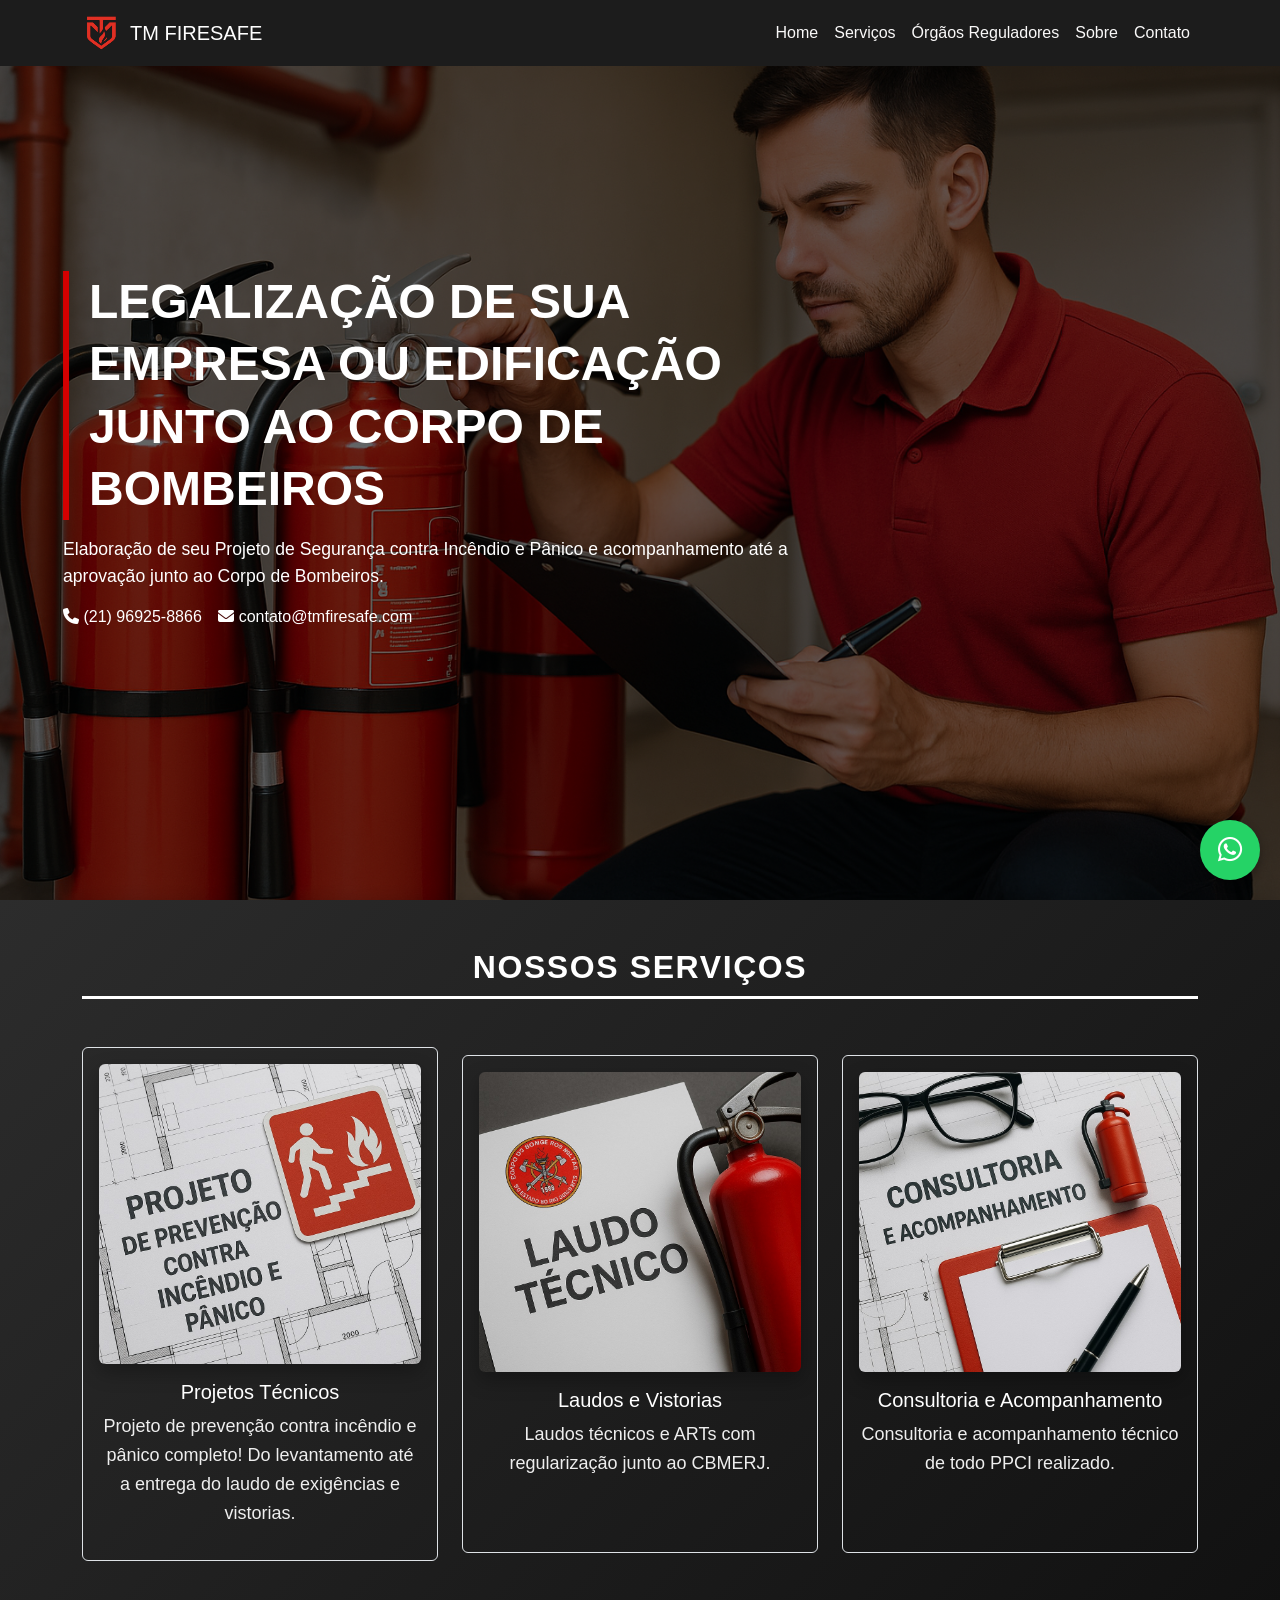
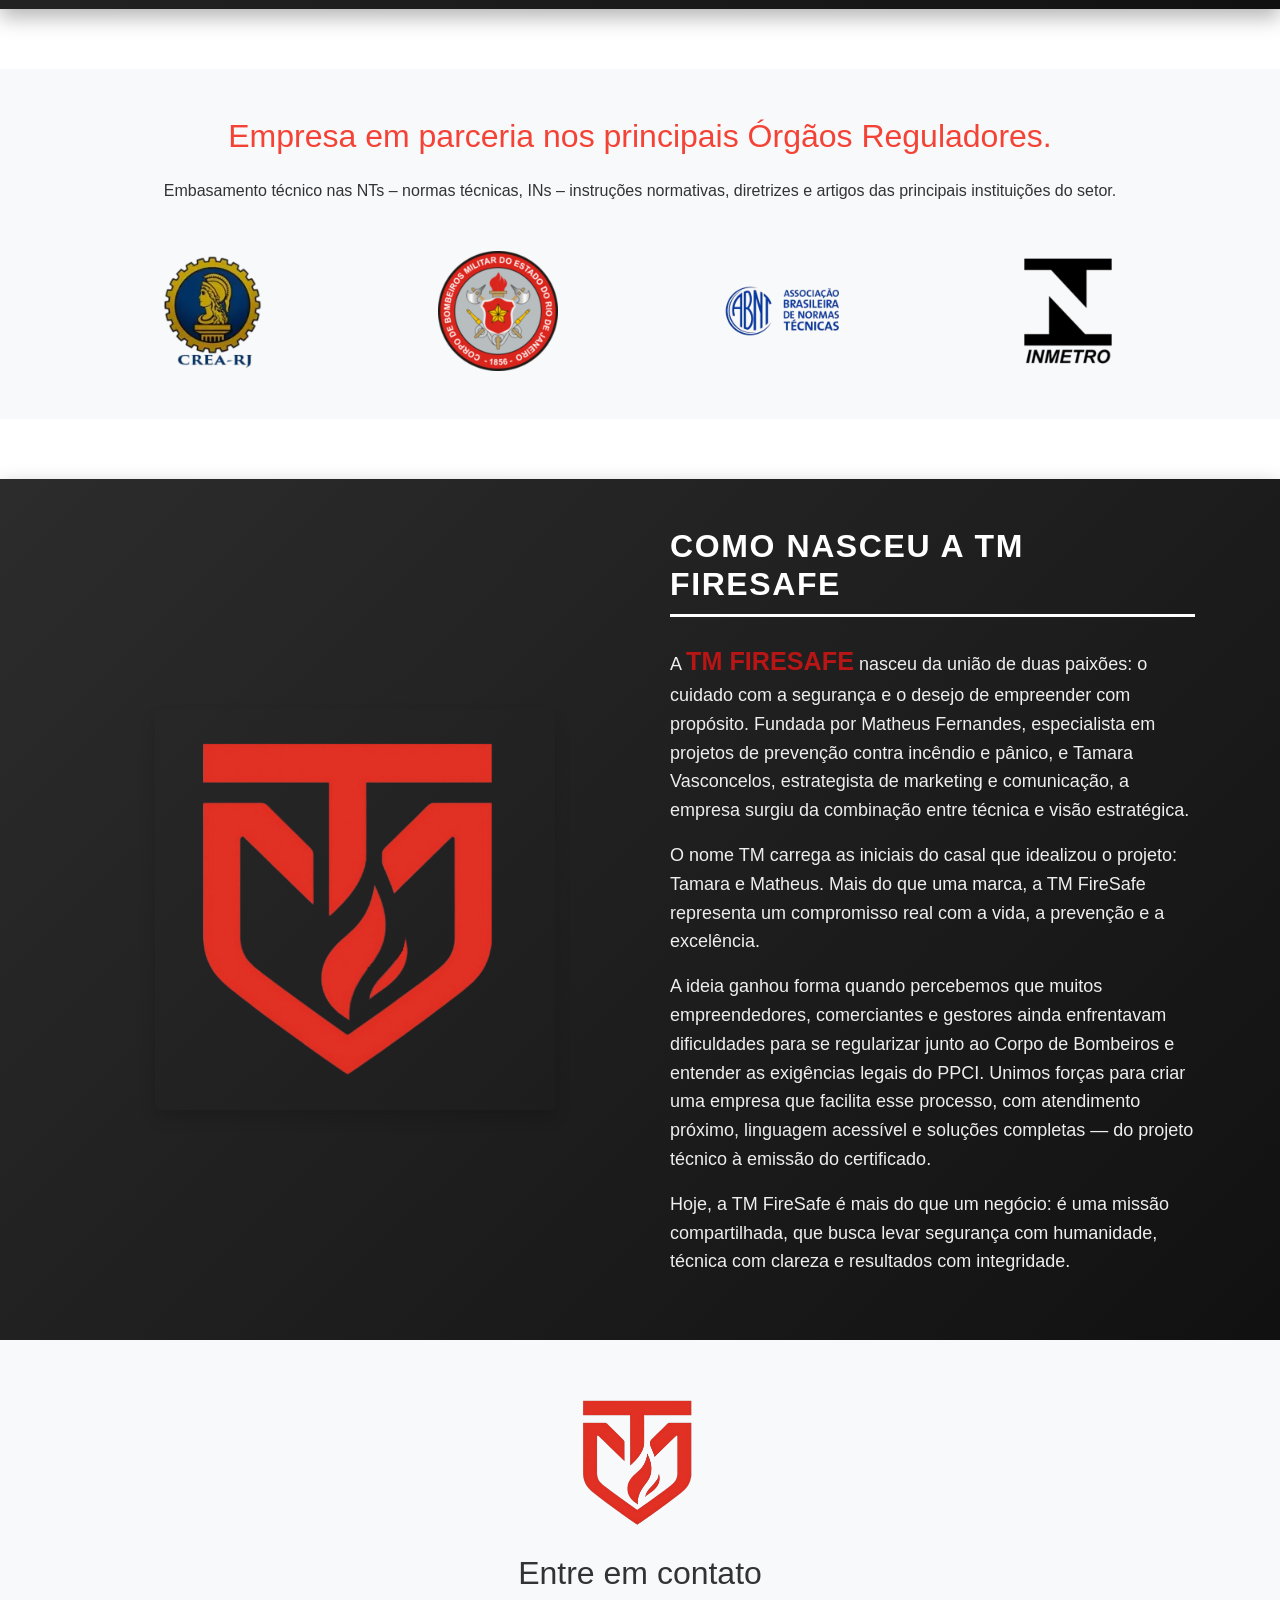
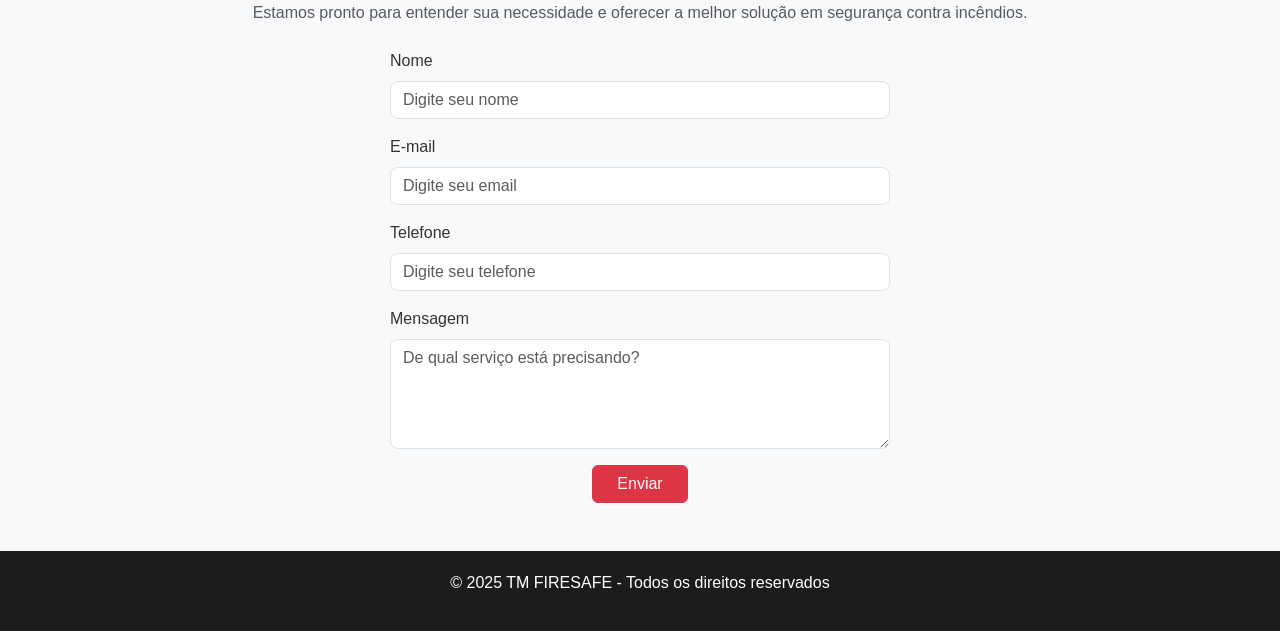
<file: index.html>
<!DOCTYPE html>
<html lang="pt-br">

<head>
  <meta charset="UTF-8" />
  <meta name="viewport" content="width=device-width, initial-scale=1.0" />
  <title>TM FIRESAFE - Soluções que previnem, sistemas que salvam.</title>
  <link rel="icon" href="assets/img/logo2.svg" type="image/x-icon" />

  <!-- Bootstrap CSS -->
  <link href="https://cdn.jsdelivr.net/npm/bootstrap@5.3.2/dist/css/bootstrap.min.css" rel="stylesheet" />

  <!-- Font Awesome para ícones -->
  <link href="https://cdnjs.cloudflare.com/ajax/libs/font-awesome/6.4.0/css/all.min.css" rel="stylesheet" />

  <!-- CSS personalizado -->
  <link rel="stylesheet" href="assets/css/style.css" />
</head>

<body>
  <!-- NAVBAR -->
  <nav class="navbar navbar-expand-lg navbar-dark fixed-top">
    <div class="container">
      <a class="navbar-brand d-flex align-items-center gap-2" href="#">
        <img src="assets/img/logo2.svg" alt="Logo TM FIRESAFE" width="40" height="40"
          class="d-inline-block align-text-top">
        TM FIRESAFE
      </a>
      <button class="navbar-toggler" type="button" data-bs-toggle="collapse" data-bs-target="#menuNav">
        <span class="navbar-toggler-icon"></span>
      </button>
      <div class="collapse navbar-collapse" id="menuNav">
        <ul class="navbar-nav ms-auto">
          <li class="nav-item"><a class="nav-link" href="#home">Home</a></li>
          <li class="nav-item"><a class="nav-link" href="#servicos">Serviços</a></li>
          <li class="nav-item"><a class="nav-link" href="#clientes">Órgãos Reguladores</a></li>
          <li class="nav-item"><a class="nav-link" href="#sobre">Sobre</a></li>
          <li class="nav-item"><a class="nav-link" href="#contato">Contato</a></li>

        </ul>
      </div>
    </div>
  </nav>

  <header id="home">
    <div class="overlay"></div>
    <div class="content container">
      <h1>
        LEGALIZAÇÃO DE SUA <br> EMPRESA
        OU EDIFICAÇÃO <br> JUNTO AO
        CORPO DE<br> BOMBEIROS
      </h1>
      <p class="lead">Elaboração de seu Projeto de Segurança contra Incêndio e Pânico e acompanhamento até a aprovação
        junto ao Corpo de Bombeiros.</p>

      <div class="contact-info mt-3">
        <a href="https://wa.me/5521969258866" target="_blank"><i class="fas fa-phone"></i> (21) 96925-8866</a> 
        <a href="mailto:contato@tmfiresafe.com"><i class="fas fa-envelope"></i>     contato@tmfiresafe.com</a>
      </div>
    </div>
  </header>

  <section id="servicos" class="sobre-section bg-light py-5">
    <div class="container">
      <h2 class="section-title text-center mb-5">Nossos Serviços</h2>
      <div class="row g-4">

        <!-- Coluna 1 -->
        <div class="col-12 col-md-4">
          <div class="d-flex flex-column h-100 text-center p-3 border rounded position-relative overflow-hidden">
            <img src="assets/img/projeto.jpg" alt="Projetos Técnicos" class="img-fluid rounded mb-3"
              style="max-height: 300px; object-fit: cover;">
            <div class="icon-hover"><i class="fa-solid fa-briefcase fa-2x"></i></div>
            <h5>Projetos Técnicos</h5>
            <p class="flex-grow-1">
              Projeto de prevenção contra incêndio e pânico completo! Do levantamento até a entrega do laudo de
              exigências e vistorias.
            </p>
          </div>

        </div>

        <!-- Coluna 2 -->
        <div class="col-12 col-md-4">
          <div class="d-flex flex-column h-100 text-center p-3 border rounded position-relative overflow-hidden">
            <img src="assets/img/laudo.jpg" alt="Laudos e Vistorias" class="img-fluid rounded mb-3"
              style="max-height: 300px; object-fit: cover;">
            <div class="icon-hover"><i class="fa-regular fa-newspaper fa-2x"></i></div>
            <h5>Laudos e Vistorias</h5>
            <p class="flex-grow-1">
              Laudos técnicos e ARTs com regularização junto ao CBMERJ.
            </p>
          </div>
        </div>

        <!-- Coluna 3 -->
        <div class="col-12 col-md-4">
          <div class="d-flex flex-column h-100 text-center p-3 border rounded position-relative overflow-hidden">
            <img src="assets/img/consultoria.jpg" alt="Certificados" class="img-fluid rounded mb-3"
              style="max-height: 300px; object-fit: cover;">
            <div class="icon-hover"><i class="fa-solid fa-fire-extinguisher fa-2x"></i></div>
            <h5>Consultoria e Acompanhamento</h5>
            <p class="flex-grow-1">
              Consultoria e acompanhamento técnico de todo PPCI realizado.
            </p>
          </div>
        </div>

      </div>
    </div>
  </section>




<!-- SEÇÃO DE CREDENCIAMENTO -->
<section id="clientes" class="py-5 bg-light">
  <div class="container text-center">
    <h2 class="section-title mb-4">Empresa em parceria nos principais Órgãos Reguladores.</h2>
    <p class="mb-5">
      Embasamento técnico nas NTs – normas técnicas, INs – instruções normativas, diretrizes e artigos das principais instituições do setor.
    </p>

<!-- Logos dos órgãos -->
<div class="row g-4">
  <div class="col-12 col-md-3 d-flex justify-content-center align-items-center">
    <img src="assets/img/crea.rj.webp" alt="INMETRO" style="max-height: 150px;">
  </div>
  <div class="col-12 col-md-3 d-flex justify-content-center align-items-center">
    <img src="assets/img/bombeiro.png" alt="Corpo de Bombeiros" style="max-height: 150px;">
  </div>
  <div class="col-12 col-md-3 d-flex justify-content-center align-items-center">
    <img src="assets/img/abnt.webp" alt="ABNT" style="max-height: 150px;">
  </div>
  <div class="col-12 col-md-3 d-flex justify-content-center align-items-center">
    <img src="assets/img/inmetro.png" alt="CREA" style="max-height: 150px;">
  </div>
</div>

</section>


  <script>
    const contadorEl = document.getElementById('contadorClientes');
    let valor = 0;
    let iniciado = false;

    function iniciarContagem() {
      if (iniciado) return;
      iniciado = true;

      const intervalo = setInterval(() => {
        valor += 2;
        contadorEl.textContent = valor;
        if (valor >= 100) clearInterval(intervalo);
      }, 15); // aumenta 2 a cada 1 segundo
    }

    const observer = new IntersectionObserver((entries) => {
      entries.forEach(entry => {
        if (entry.isIntersecting) iniciarContagem();
      });
    }, {
      threshold: 0.5
    });

    observer.observe(document.getElementById('clientesContador'));
  </script>

  <!-- SEÇÃO SOBRE -->
  <section id="sobre" class="sobre-section py-5">
    <div class="container">
      <div class="row align-items-center">
        <!-- Imagem do lado esquerdo -->
        <div class="col-md-6 mb-4 mb-md-0">
          <img src="assets/img/logo2.svg" alt="Imagem TM FIRESAFE" class="img-fluid rounded shadow">
        </div>
        <!-- Texto do lado direito -->
        <div class="col-md-6 text-white">
          <h2 class="section-title mb-4">Como nasceu a TM FIRESAFE</h2>
          <p>
            A <span class="destaque">TM FIRESAFE</span> nasceu da união de duas paixões:
            o cuidado com a segurança e o desejo de empreender com propósito.
            Fundada por Matheus Fernandes, especialista em projetos de prevenção contra incêndio e pânico,
            e Tamara Vasconcelos, estrategista de marketing e comunicação, a empresa surgiu da combinação entre técnica
            e visão estratégica.

          </p>

          <p>
            O nome TM carrega as iniciais do casal que idealizou o projeto: Tamara e Matheus. Mais do que uma marca,
            a TM FireSafe representa um compromisso real com a vida, a prevenção e a excelência.

          </p>
          <p>
            A ideia ganhou forma quando percebemos que muitos empreendedores,
            comerciantes e gestores ainda enfrentavam dificuldades para se regularizar
            junto ao Corpo de Bombeiros e entender as exigências legais do PPCI.
            Unimos forças para criar uma empresa que facilita esse processo, com atendimento próximo,
            linguagem acessível e soluções completas — do projeto técnico à emissão do certificado.

          </p>

          <p>

            Hoje, a TM FireSafe é mais do que um negócio: é uma missão compartilhada,
            que busca levar segurança com humanidade, técnica com clareza e resultados com integridade.

          </p>
        </div>
      </div>
    </div>
  </section>

  <!-- SEÇÃO DE CONTATO -->
  <section id="contato" class="py-5 bg-light">
    <div class="container">
      <div class="text-center mb-4">
        <!-- Logo centralizada -->
        <img src="assets/img/logo2.svg" alt="Logo" style="max-width: 150px;">

        <!-- Título -->
        <h2 class="mt-3">Entre em contato</h2>

        <!-- Subtítulo -->
        <p class="text-muted">Estamos pronto para entender sua necessidade e oferecer a melhor solução em segurança
          contra incêndios.
        </p>
      </div>
      <form action="enviar.php" method="POST" style="max-width: 500px; margin: 0 auto;">
        <div class="mb-3">
          <label for="nome" class="form-label">Nome</label>
          <input type="text" class="form-control" id="nome" name="nome" placeholder="Digite seu nome" required>
        </div>


        <div class="mb-3">
          <label for="email" class="form-label">E-mail</label>
          <input type="email" class="form-control" id="email" name="email" placeholder="Digite seu email" required>
        </div>

        <div class="mb-3">
          <label for="telefone" class="form-label">Telefone</label>
          <input type="tel" class="form-control" id="telefone" name="telefone" placeholder="Digite seu telefone">
        </div>

        <div class="mb-3">
          <label for="mensagem" class="form-label">Mensagem</label>
          <textarea class="form-control" id="mensagem" name="mensagem" rows="4"
            placeholder="De qual serviço está precisando?" required></textarea>
        </div>

        <div class="text-center">
          <button type="submit" class="btn btn-danger px-4">Enviar</button>
        </div>
      </form>
    </div>
  </section>



  <!-- RODAPÉ -->
  <footer>
    <div class="container">
      <p>&copy; 2025 TM FIRESAFE - Todos os direitos reservados</p>
    </div>
    <a href="https://wa.me/21969258866" target="_blank" class="btn-whatsapp" aria-label="WhatsApp">
      <i class="fab fa-whatsapp"></i>
    </a>
  </footer>


  <!-- Bootstrap JS + script personalizado -->
  <script src="https://cdn.jsdelivr.net/npm/bootstrap@5.3.2/dist/js/bootstrap.bundle.min.js"></script>
  <script src="assets/js/script.js"></script>
</body>

</html>
</file>
<file: assets/css/style.css>
/* === BASE === */
body {
  font-family: 'Segoe UI', sans-serif;
  background-color: #fff;
  color: #333;
}

/* === NAVBAR === */
.navbar {
  background-color: #1c1c1c;
}

.navbar-brand {
  color: #ffffff !important;
  transition: color 0.3s ease;
}

.navbar-brand:hover {
  color: #f44336 !important;
}

.navbar-nav .nav-link {
  color: #faf9f9;
  /* cor padrão */
  transition: color 0.3s ease;
}

/* Navbar link hover com vermelho btn-danger */
.navbar-nav .nav-link:hover {
  color: #dc3545;
  /* cor do btn-danger */
}


/* Opcional: foco acessível */
.navbar-nav .nav-link:focus {
  color: #dc3545;
  outline: none;
}


/* Manter cor no item ativo (se quiser) */
.navbar-nav .nav-link.active {
  color: #dc3545;
}

/* O

.navbar-toggler {
  border-color: #fff;
}

/* Ícone personalizado do menu hamburguer */
.navbar-toggler-icon {
  background-image: url("data:image/svg+xml;charset=utf8,%3Csvg viewBox='0 0 30 30' xmlns='http://www.w3.org/2000/svg'%3E%3Cpath stroke='red' stroke-width='2' d='M4 7h22M4 15h22M4 23h22'/%3E%3C/svg%3E");
}

/* === SEÇÕES === */
section {
  padding: 60px 0;
}

.section-title {
  font-size: 2rem;
  margin-bottom: 30px;
  color: #f44336;
}

/* === FOOTER === */
footer {
  background-color: #1c1c1c;
  color: #fff;
  text-align: center;
  padding: 20px 0;
}

header#home {
  position: relative;
  height: 100vh;
  color: white;
  overflow: hidden;
  display: flex;
  align-items: center;
}

header#home .overlay {
  position: absolute;
  top: 0; left: 0;
  width: 100%; height: 100%;
  background-size: cover;
  background-position: center center;
  background-repeat: no-repeat;
  background-color: rgba(50, 50, 50, 0.4); /* cinza translúcido */
  z-index: 1;
  /* Aqui a "imagem de fundo" da overlay aparece com a cor cinza misturada */
  mix-blend-mode: multiply; /* Faz a imagem "escurecer" com o fundo cinza */

}

header#home .content {
  position: relative;
  z-index: 2;
  max-width: 800px;
  margin: 0 auto;
  transform: translateX(-5cm);
  /* desloca para a esquerda */
  text-align: left;
}



/* Para melhorar a leitura, adiciona uma camada escura por cima da imagem */
header#home::before {
  content: "";
  position: absolute;
  inset: 0;
  /* top, right, bottom, left = 0 */
  background: rgba(0, 0, 0, 0.6);
  /* sombra preta semitransparente */
  z-index: 0;
}

header#home h1 {
  font-size: 3rem;
  /* aumenta o tamanho do título */
  font-weight: bold;
  line-height: 1.3;
  padding-left: 20px;
  /* mantém a barra vermelha à esquerda */
  border-left: 6px solid #d40000;
}

header#home .lead {
  font-size: 1.1rem;
  margin-top: 1rem;
  text-align: left;
}

.btn-whatsapp:hover {
  background-color: #20c05a;
}

.contact-info {
  margin-top: 1.5rem;
  font-size: 1rem;
  text-align: left;
}

.contact-info a {
  color: white;
  text-decoration: none;
  margin-right: 12px;
}

.decorativo {
  color: red;
  font-size: 1.3rem;
  margin-left: 8px;
}



@media (max-width: 576px) {
  header#home .content {
    transform: none;
    padding: 0 20px;
    text-align: center;
  }

  header#home h1 {
    font-size: 2.1rem; /* menor fonte */
    letter-spacing: -0.5px; /* letras mais juntas */
    padding-left: 12px;
    border-left: 4px solid #d40000;
    text-align: left; /* mais pra esquerda */
  }

  header#home .lead {
    font-size: 1.1rem;
    margin-top: 1rem;
        text-align: left; /* mais pra esquerda */

  }

  .btn-whatsapp {
    background-color: #25D366;
    color: white;
    font-size: 1rem;
    padding: 0.8rem 1.6rem;
    border: none;
    border-radius: 5px;
    margin-top: 2rem;
    transition: background 0.3s;
  }

  .btn-whatsapp:hover {
    background-color: #20c05a;
  }

  .contact-info {
    margin-top: 1.5rem;
    font-size: 1rem;
    text-align: center;
  }

  .contact-info a {
    color: white;
    text-decoration: none;
    margin: 0 8px;
  }

  .decorativo {
    color: red;
    font-size: 1.3rem;
    margin-left: 8px;
  }
}


#clientes img {
  max-width: 120px;
  height: auto;
  object-fit: contain;
}

.sobre-section {
  background: linear-gradient(135deg, #2c2c2c 0%, #111111 100%);
  /* cinza escuro (#2c2c2c) para vermelho fogo (#b22222) */
  color: white;
  padding: 60px 15px;
  box-shadow: 0 8px 20px rgba(0, 0, 0, 0.3);
}

.sobre-section .section-title {
  color: #fff;
  font-weight: 700;
  font-size: 32px;
  text-transform: uppercase;
  letter-spacing: 0.05em;
  border-bottom: 3px solid #fff;
  padding-bottom: 10px;
  margin-bottom: 30px;
}

.sobre-section p {
  font-size: 18px;
  line-height: 1.6;
  color: #eee;
}

.sobre-section .row {
  align-items: center;
  /* já tá, só reforçando */
}

#servicos p {
  min-height: 100px;
  /* Ajuste conforme necessário */
}


.sobre-section img {
  max-width: 400px;
  width: 100%;
  height: auto;
  display: block;
  margin: 0 auto;
  border-radius: 12px;
  box-shadow: 0 8px 20px rgba(0, 0, 0, 0.3);
}

.sobre-section .col-md-6.text-white {
  padding-left: 30px;
  /* espaço à esquerda do texto */
  padding-right: 15px;
}

.destaque {
  color: rgb(184, 21, 21);
  font-weight: 900;
  font-size: 1.4em;
  text-transform: uppercase;

}

/* Fade In */
.fade-in {
  animation: fadeIn 1.2s ease forwards;
}

@keyframes fadeIn {
  from {
    opacity: 0;
  }

  to {
    opacity: 1;
  }
}

/* Slide Up */
.slide-up {
  opacity: 0;
  transform: translateY(20px);
  animation: slideUp 1s ease forwards;
}

@keyframes slideUp {
  to {
    opacity: 1;
    transform: translateY(0);
  }
}

/* Zoom In */
.zoom-in {
  opacity: 0;
  transform: scale(0.8);
  animation: zoomIn 1s ease forwards;
}

@keyframes zoomIn {
  to {
    opacity: 1;
    transform: scale(1);
  }
}

.btn-whatsapp {
  position: fixed;
  bottom: 20px;
  right: 20px;
  background-color: #25d366;
  color: white;
  border-radius: 50%;
  width: 60px;
  height: 60px;
  display: flex;
  align-items: center;
  justify-content: center;
  font-size: 28px;
  box-shadow: 0 4px 10px rgba(0, 0, 0, 0.3);
  z-index: 1000;
  transition: background-color 0.3s ease;
  text-decoration: none;
}

.btn-whatsapp:hover {
  background-color: #1ebe57;
}

#clientes {
  margin-bottom: 60px;
  /* Espaço abaixo da seção clientes */
}

#sobre {
  margin-top: 60px;
  /* Espaço acima da seção sobre */
}

#servicos {
  margin-bottom: 60px;
  /* Espaço acima da seção sobre */
}

#contato {
  background-color: #f8f9fa;
  /* cor clara para a seção */
}

#contato .form-control {
  border-radius: 8px;
}

#contato .btn-primary {
  background-color: #007bff;
  border: none;
  border-radius: 8px;
}

#contato .btn-primary:hover {
  background-color: #0056b3;
}


/*icone img 
*/
.position-relative {
  position: relative;
}

.overflow-hidden {
  overflow: hidden;
}

.icon-hover {
  position: absolute;
  bottom: 10px;
  right: 10px;
  transform: translateY(100%);
  opacity: 0;
  transition: transform 0.3s ease, opacity 0.3s ease;
  pointer-events: none;
  user-select: none;
}

.d-flex.flex-column.position-relative:hover .icon-hover {
  transform: translateY(0);
  opacity: 1;
}

.svg-icon {
  width: 80px; /* Ou maior, ex: 100px */
  height: 80px;
  display: block;
}

.grayscale-hover {
  filter: grayscale(100%);
  transition: filter 0.3s ease;
}
.grayscale-hover:hover {
  filter: grayscale(0%);
}
</file>
